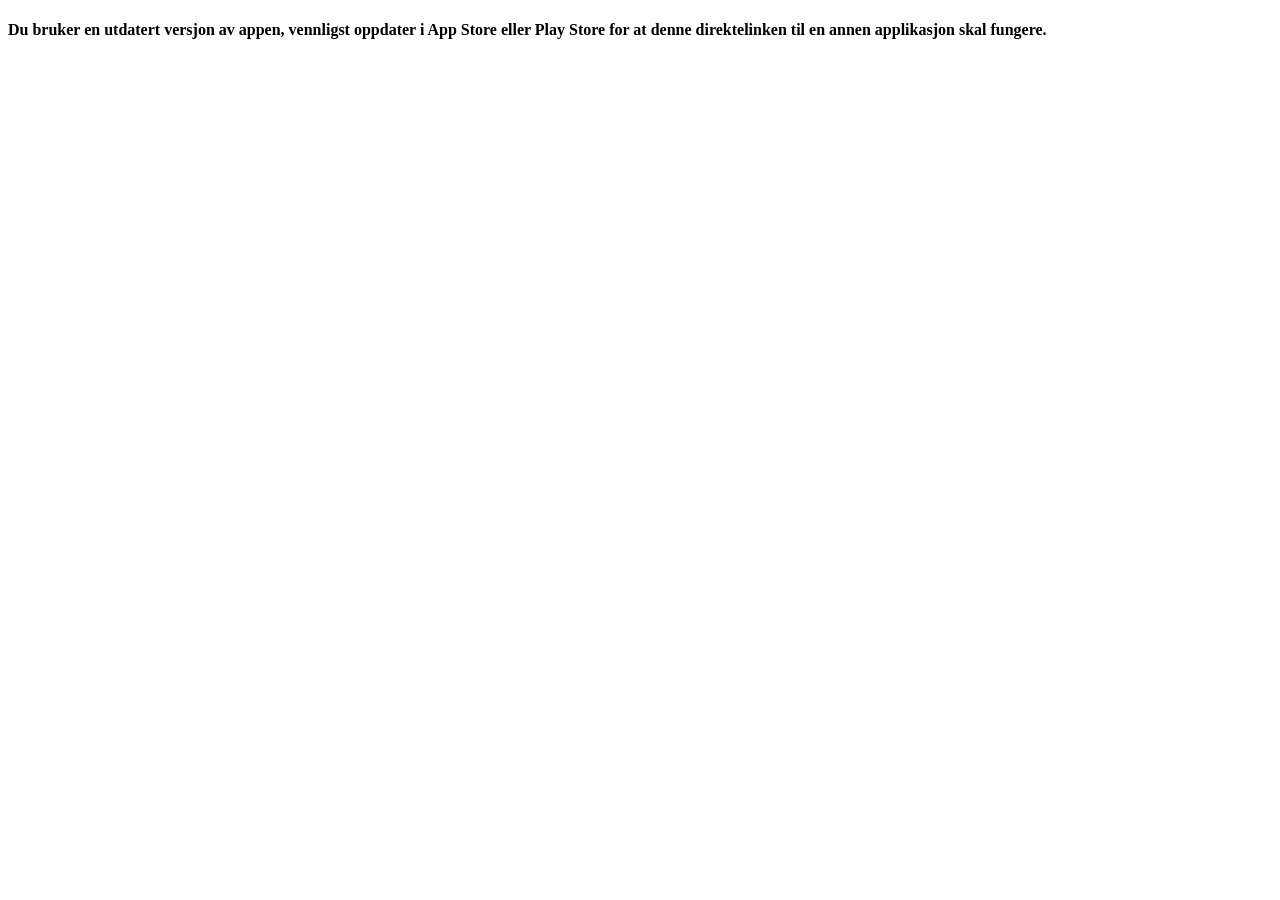
<file: oppdater.html>
<!DOCTYPE html>
<html lang="no">
    <head>
        <meta name="viewport" content="width=device-width, initial-scale=1">
    </head>
    <body><h4>Du bruker en utdatert versjon av appen, vennligst oppdater i App Store eller Play Store for at denne direktelinken til en annen applikasjon skal fungere.</h4></body>
  </body>
</html>
</file>
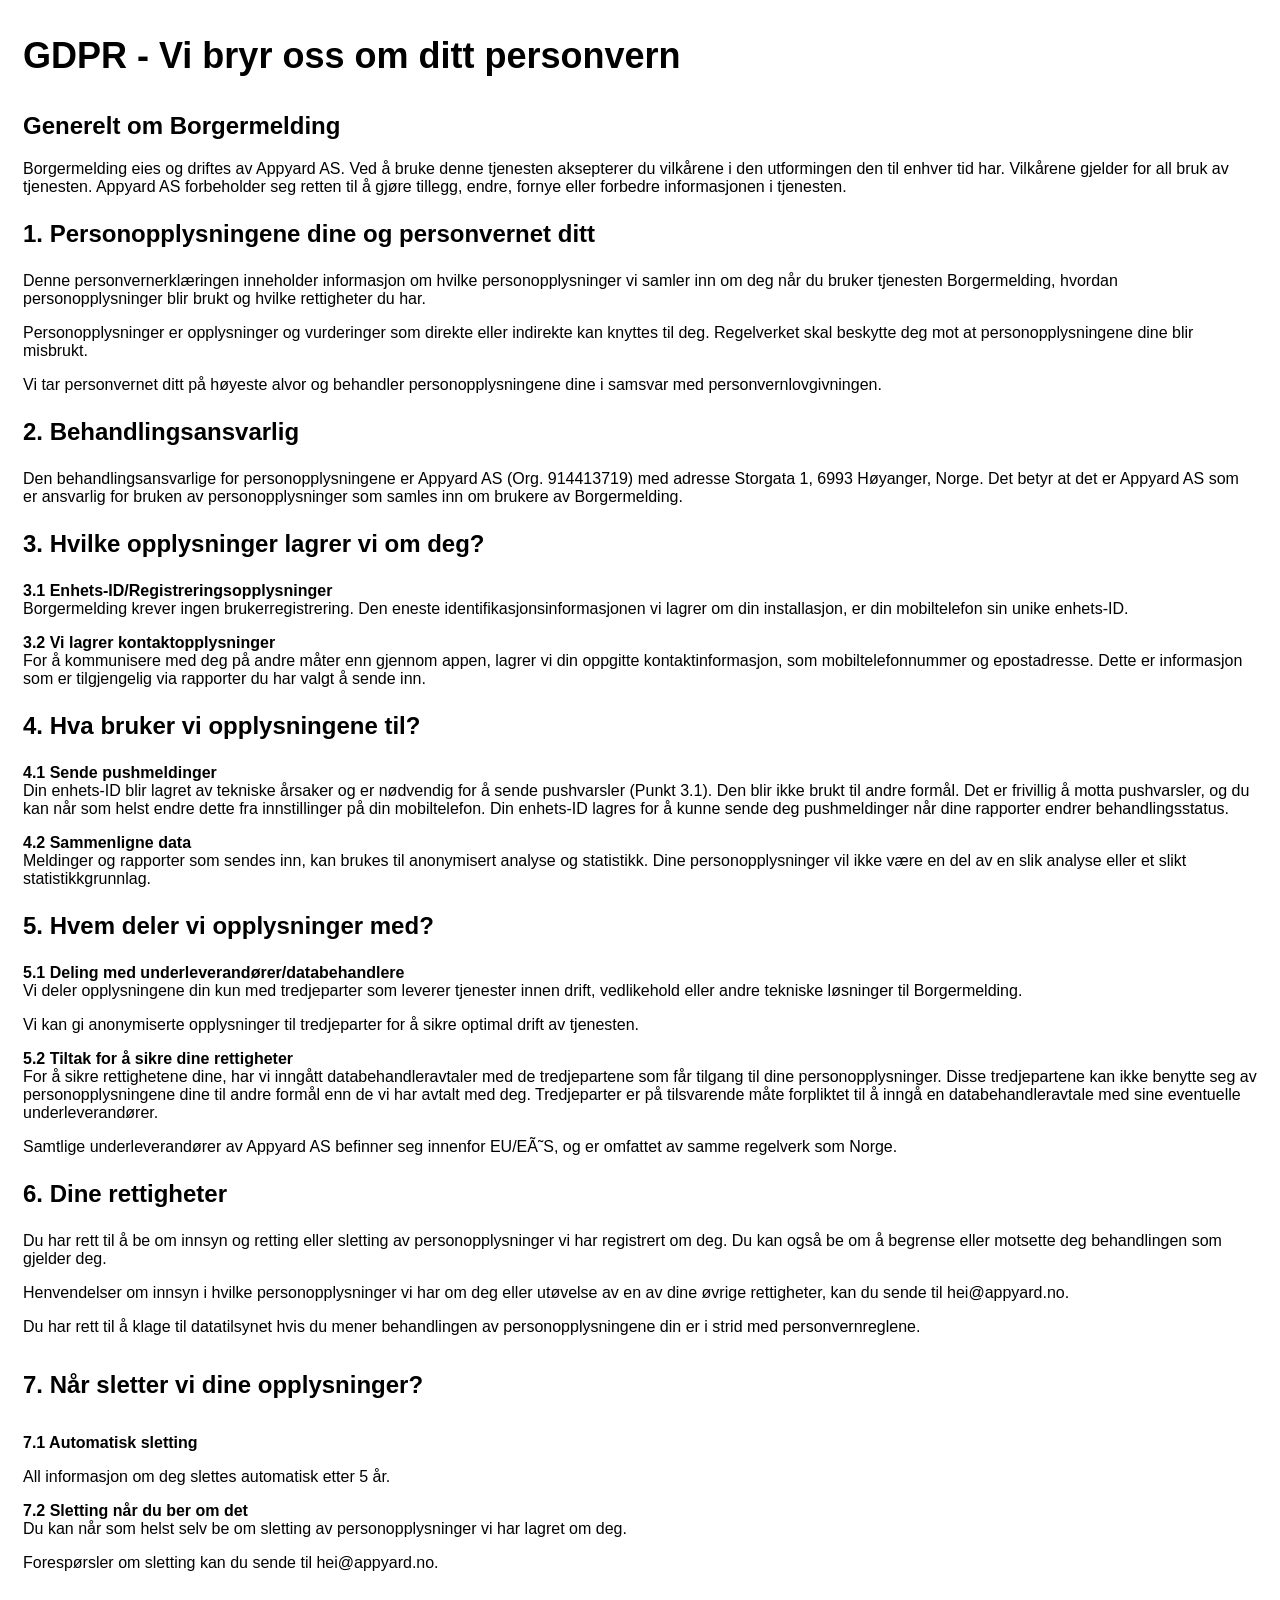
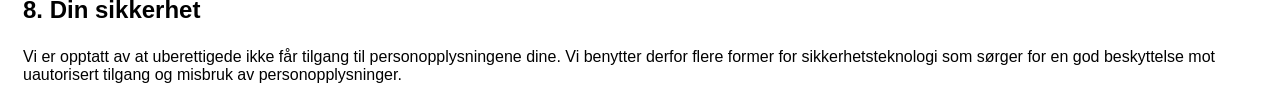
<file: personvern_bm.html>
<!doctype html>

<html>
    <head>
        <meta charset="utf-8">
            <title>Untitled Document</title>
            <style tyh3e="text/css">
                body {
                    font-family: 'Helvetica';
                }
            .contain {
                padding: 0px 15px;
            }
            </style>
    </head>
    
    <body>
        <div class="contain">
            
            <h1 style="font-family: 'Helvetica'; font-weight:bold; margin:35px 0px; font-size:36px;">GDPR - Vi bryr oss om ditt personvern</h1>
            <h2 style="font-family: 'Helvetica'; font-weight:bold;">Generelt om Borgermelding</h2>
            
            <p style="font-family: 'Helvetica'; font-weight:normal;">Borgermelding eies og driftes av Appyard AS. Ved å bruke denne tjenesten aksepterer du vilkårene i den utformingen den til enhver tid har. Vilkårene gjelder for all bruk av tjenesten. Appyard AS forbeholder seg retten til å gjøre tillegg, endre, fornye eller forbedre informasjonen i tjenesten.</p>
            
         <!-- <p style="font-family: 'Helvetica'; font-weight:normal;">Borgermelding er en tjeneste hvor du som innbygger kan sende henvendelser eller rapportere om forhold som er relevante for deg og kommunen du har valgt å rapportere til. </p> -->
            
            <h3 style="font-family: 'Helvetica'; font-size:1.5em; font-weight:bold;">1. Personopplysningene dine og personvernet ditt</h3>
            
            <p style="font-family: 'Helvetica'; font-weight:normal;">Denne personvernerklæringen inneholder informasjon om hvilke personopplysninger vi samler inn om deg når du bruker tjenesten Borgermelding, hvordan personopplysninger blir brukt og hvilke rettigheter du har. </p>
            
            <p style="font-family: 'Helvetica'; font-weight:normal;">Personopplysninger er opplysninger og vurderinger som direkte eller indirekte kan knyttes til deg. Regelverket skal beskytte deg mot at personopplysningene dine blir misbrukt. </p>
            
            <p style="font-family: 'Helvetica'; font-weight:normal;">Vi tar personvernet ditt på høyeste alvor og behandler personopplysningene dine i samsvar med personvernlovgivningen.</p>
            
            <h3 style="font-family: 'Helvetica'; font-size:1.5em; font-weight:bold;">2. Behandlingsansvarlig</h3>
            
            <p style="font-family: 'Helvetica'; font-weight:normal;">Den behandlingsansvarlige for personopplysningene er Appyard AS (Org. 914413719) med adresse Storgata 1, 6993 Høyanger, Norge. Det betyr at det er Appyard AS som er ansvarlig for bruken av personopplysninger som samles inn om brukere av Borgermelding.</p>
            
            <h3 style="font-family: 'Helvetica'; font-size:1.5em; font-weight:bold;">3. Hvilke opplysninger lagrer vi om deg? </h3>
            
            <p style="font-family: 'Helvetica'; font-weight:normal;"><strong>3.1 Enhets-ID/Registreringsopplysninger </strong><br>
            Borgermelding krever ingen brukerregistrering. Den eneste identifikasjonsinformasjonen vi lagrer om din installasjon, er din mobiltelefon sin unike enhets-ID. </p>
            <p style="font-family: 'Helvetica'; font-weight:normal;"><strong>3.2 Vi lagrer kontaktopplysninger</strong><br>
            For å kommunisere med deg på andre måter enn gjennom appen, lagrer vi din oppgitte kontaktinformasjon, som mobiltelefonnummer og epostadresse. Dette er informasjon som er tilgjengelig via rapporter du har valgt å sende inn. </p>
            
            <h3 style="font-family: 'Helvetica'; font-size:1.5em; font-weight:bold;">4. Hva bruker vi opplysningene til?</h3>
            
            <p style="font-family: 'Helvetica'; font-weight:normal;"><strong>4.1 Sende pushmeldinger</strong><br>
            Din enhets-ID blir lagret av tekniske årsaker og er nødvendig for å sende pushvarsler (Punkt 3.1). Den blir ikke brukt til andre formål. Det er frivillig å motta pushvarsler, og du kan når som helst endre dette fra innstillinger på din mobiltelefon. Din enhets-ID lagres for å kunne sende deg pushmeldinger når dine rapporter endrer behandlingsstatus.</p>
            <p style="font-family: 'Helvetica'; font-weight:normal;"><strong>4.2 Sammenligne data</strong><br>
            Meldinger og rapporter som sendes inn, kan brukes til anonymisert analyse og statistikk. Dine personopplysninger vil ikke være en del av en slik analyse eller et slikt statistikkgrunnlag.</p>
            
            <h3 style="font-family: 'Helvetica'; font-size:1.5em; font-weight:bold;">5. Hvem deler vi opplysninger med?</h3>
            
            <p style="font-family: 'Helvetica'; font-weight:normal;"><strong>5.1 Deling med underleverandører/databehandlere</strong><br>
            Vi deler opplysningene din kun med tredjeparter som leverer tjenester innen drift, vedlikehold eller andre tekniske løsninger til Borgermelding. </p>
            <p style="font-family: 'Helvetica'; font-weight:normal;">Vi kan gi anonymiserte opplysninger til tredjeparter for å sikre optimal drift av tjenesten.</p>
            <p style="font-family: 'Helvetica'; font-weight:normal;"><strong>5.2 Tiltak for å sikre dine rettigheter</strong><br>
            For å sikre rettighetene dine, har vi inngått databehandleravtaler med de tredjepartene som får tilgang til dine personopplysninger. Disse tredjepartene kan ikke benytte seg av personopplysningene dine til andre formål enn de vi har avtalt med deg. Tredjeparter er på tilsvarende måte forpliktet til å inngå en databehandleravtale med sine eventuelle underleverandører.</p>
            <p style="font-family: 'Helvetica'; font-weight:normal;">Samtlige underleverandører av Appyard AS befinner seg innenfor EU/EÃ˜S, og er omfattet av samme regelverk som Norge. </p>
            
            <h3 style="font-family: 'Helvetica'; font-size:1.5em; font-weight:bold;">6. Dine rettigheter</h3>
            
            <p style="font-family: 'Helvetica'; font-weight:normal;">Du har rett til å be om innsyn og retting eller sletting av personopplysninger vi har registrert om deg. Du kan også be om å begrense eller motsette deg behandlingen som gjelder deg. </p>
            <p style="font-family: 'Helvetica'; font-weight:normal;">Henvendelser om innsyn i hvilke personopplysninger vi har om deg eller utøvelse av en av dine øvrige rettigheter, kan du sende til hei@appyard.no. </p>
            <p style="font-family: 'Helvetica'; font-weight:normal;">Du har rett til å klage til datatilsynet hvis du mener behandlingen av personopplysningene din er i strid med personvernreglene.</p>
            
            <h3 style="font-family: 'Helvetica';  font-size:1.5em ; font-weight:bold; margin:35px 0px;">7. Når sletter vi dine opplysninger?</h3>
            
            <p style="font-family: 'Helvetica'; font-weight:bold;">7.1 Automatisk sletting</p>
            <p style="font-family: 'Helvetica'; font-weight:normal;">All informasjon om deg slettes automatisk etter 5 år. </p>
            <p style="font-family: 'Helvetica'; font-weight:normal;"><strong>7.2 Sletting når du ber om det</strong><br>
            Du kan når som helst selv be om sletting av personopplysninger vi har lagret om deg.</p>
            <p style="font-family: 'Helvetica'; font-weight:normal;">Forespørsler om sletting kan du sende til hei@appyard.no. </p>
            
            <h3 style="font-family: 'Helvetica'; font-size:1.5em; font-weight:bold;">8. Din sikkerhet</h3>
            
            <p style="font-family: 'Helvetica'; font-weight:normal;">Vi er opptatt av at uberettigede ikke får tilgang til personopplysningene dine. Vi benytter derfor flere former for sikkerhetsteknologi som sørger for en god beskyttelse mot uautorisert tilgang og misbruk av personopplysninger. </p>
        </div>
    </body>
</html>
</file>
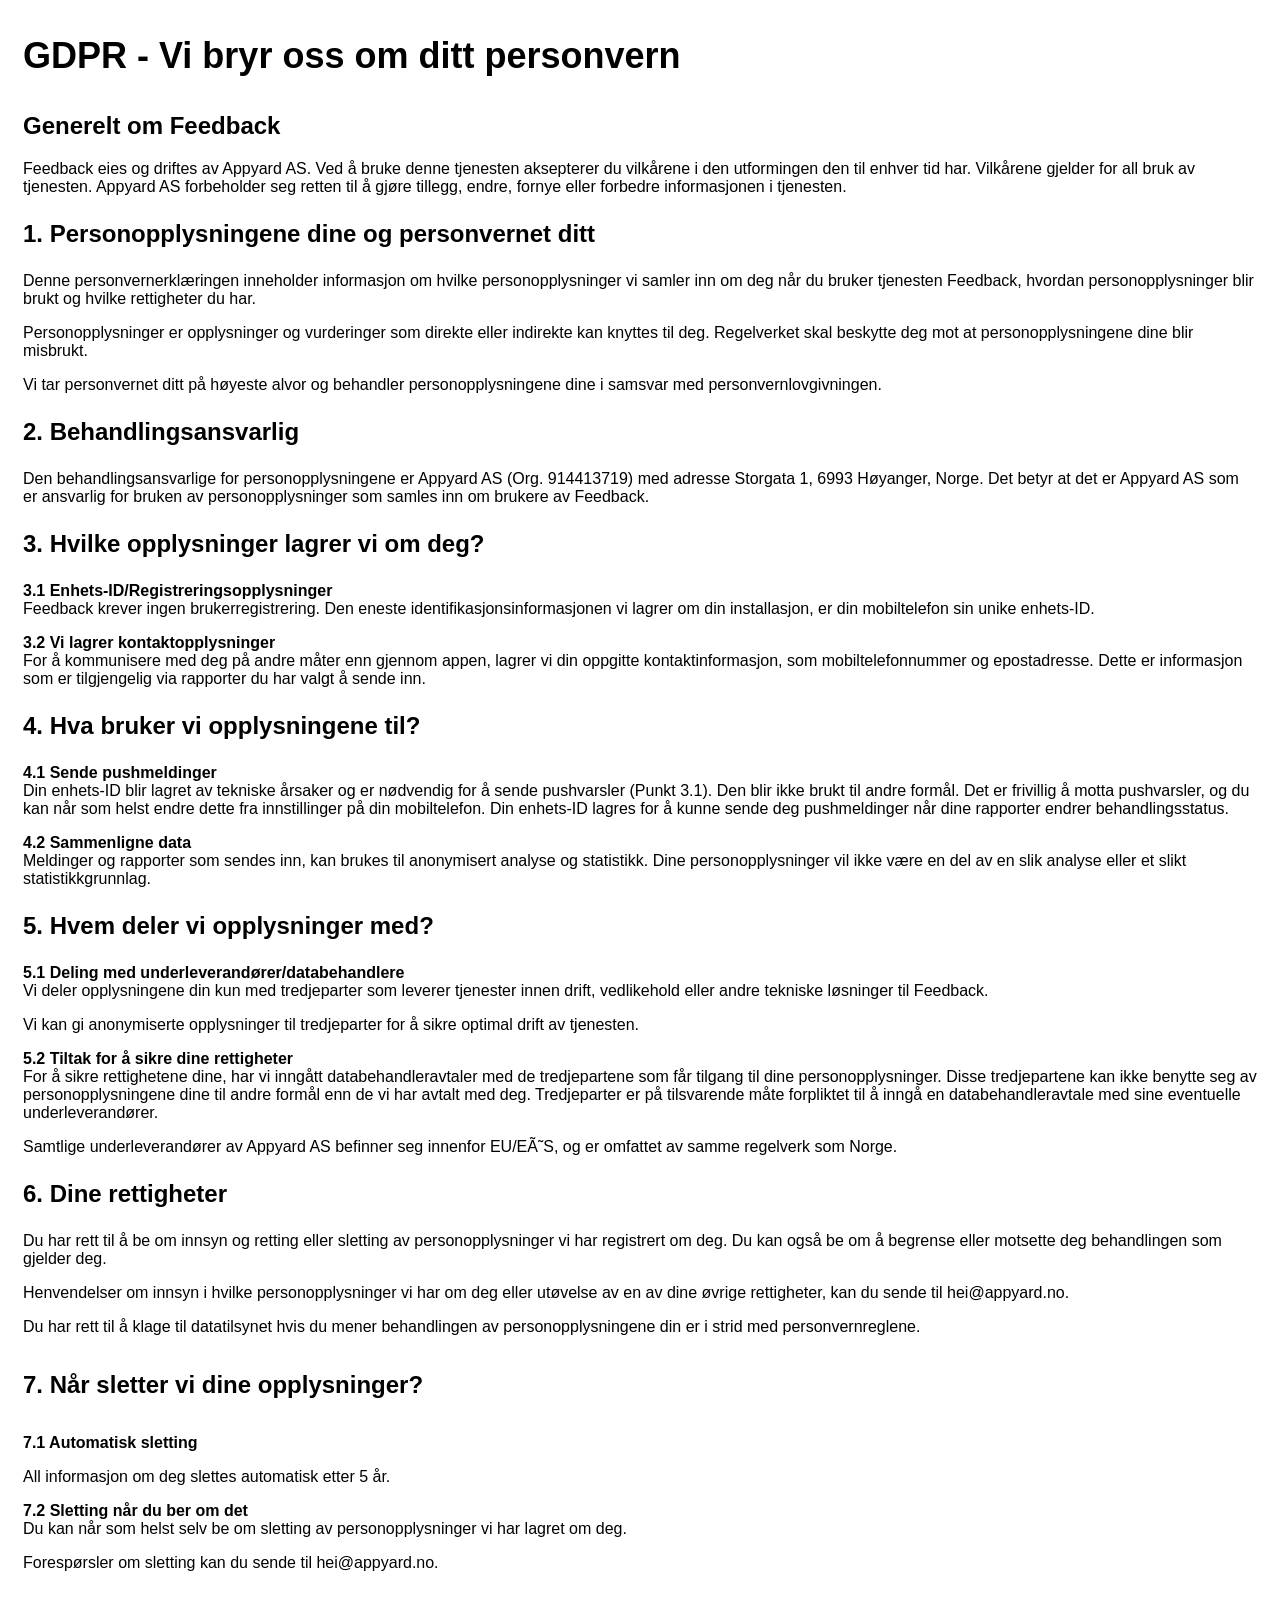
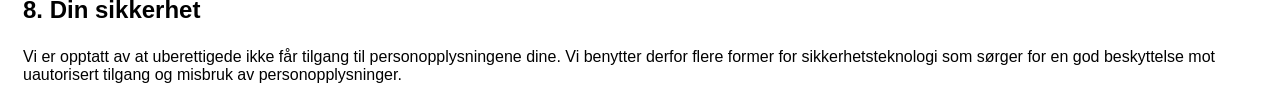
<file: personvern_fb.html>
<!doctype html>

<html>
    <head>
        <meta charset="utf-8">
            <title>Untitled Document</title>
            <style tyh3e="text/css">
                body {
                    font-family: 'Helvetica';
                }
            .contain {
                padding: 0px 15px;
            }
            </style>
    </head>
    
    <body>
        <div class="contain">
            
            <h1 style="font-family: 'Helvetica'; font-weight:bold; margin:35px 0px; font-size:36px;">GDPR - Vi bryr oss om ditt personvern</h1>
            <h2 style="font-family: 'Helvetica'; font-weight:bold;">Generelt om Feedback</h2>
            
            <p style="font-family: 'Helvetica'; font-weight:normal;">Feedback eies og driftes av Appyard AS. Ved å bruke denne tjenesten aksepterer du vilkårene i den utformingen den til enhver tid har. Vilkårene gjelder for all bruk av tjenesten. Appyard AS forbeholder seg retten til å gjøre tillegg, endre, fornye eller forbedre informasjonen i tjenesten.</p>
            
            <h3 style="font-family: 'Helvetica'; font-size:1.5em; font-weight:bold;">1. Personopplysningene dine og personvernet ditt</h3>
            
            <p style="font-family: 'Helvetica'; font-weight:normal;">Denne personvernerklæringen inneholder informasjon om hvilke personopplysninger vi samler inn om deg når du bruker tjenesten Feedback, hvordan personopplysninger blir brukt og hvilke rettigheter du har. </p>
            
            <p style="font-family: 'Helvetica'; font-weight:normal;">Personopplysninger er opplysninger og vurderinger som direkte eller indirekte kan knyttes til deg. Regelverket skal beskytte deg mot at personopplysningene dine blir misbrukt. </p>
            
            <p style="font-family: 'Helvetica'; font-weight:normal;">Vi tar personvernet ditt på høyeste alvor og behandler personopplysningene dine i samsvar med personvernlovgivningen.</p>
            
            <h3 style="font-family: 'Helvetica'; font-size:1.5em; font-weight:bold;">2. Behandlingsansvarlig</h3>
            
            <p style="font-family: 'Helvetica'; font-weight:normal;">Den behandlingsansvarlige for personopplysningene er Appyard AS (Org. 914413719) med adresse Storgata 1, 6993 Høyanger, Norge. Det betyr at det er Appyard AS som er ansvarlig for bruken av personopplysninger som samles inn om brukere av Feedback.</p>
            
            <h3 style="font-family: 'Helvetica'; font-size:1.5em; font-weight:bold;">3. Hvilke opplysninger lagrer vi om deg? </h3>
            
            <p style="font-family: 'Helvetica'; font-weight:normal;"><strong>3.1 Enhets-ID/Registreringsopplysninger </strong><br>
            Feedback krever ingen brukerregistrering. Den eneste identifikasjonsinformasjonen vi lagrer om din installasjon, er din mobiltelefon sin unike enhets-ID. </p>
            <p style="font-family: 'Helvetica'; font-weight:normal;"><strong>3.2 Vi lagrer kontaktopplysninger</strong><br>
            For å kommunisere med deg på andre måter enn gjennom appen, lagrer vi din oppgitte kontaktinformasjon, som mobiltelefonnummer og epostadresse. Dette er informasjon som er tilgjengelig via rapporter du har valgt å sende inn. </p>
            
            <h3 style="font-family: 'Helvetica'; font-size:1.5em; font-weight:bold;">4. Hva bruker vi opplysningene til?</h3>
            
            <p style="font-family: 'Helvetica'; font-weight:normal;"><strong>4.1 Sende pushmeldinger</strong><br>
            Din enhets-ID blir lagret av tekniske årsaker og er nødvendig for å sende pushvarsler (Punkt 3.1). Den blir ikke brukt til andre formål. Det er frivillig å motta pushvarsler, og du kan når som helst endre dette fra innstillinger på din mobiltelefon. Din enhets-ID lagres for å kunne sende deg pushmeldinger når dine rapporter endrer behandlingsstatus.</p>
            <p style="font-family: 'Helvetica'; font-weight:normal;"><strong>4.2 Sammenligne data</strong><br>
            Meldinger og rapporter som sendes inn, kan brukes til anonymisert analyse og statistikk. Dine personopplysninger vil ikke være en del av en slik analyse eller et slikt statistikkgrunnlag.</p>
            
            <h3 style="font-family: 'Helvetica'; font-size:1.5em; font-weight:bold;">5. Hvem deler vi opplysninger med?</h3>
            
            <p style="font-family: 'Helvetica'; font-weight:normal;"><strong>5.1 Deling med underleverandører/databehandlere</strong><br>
            Vi deler opplysningene din kun med tredjeparter som leverer tjenester innen drift, vedlikehold eller andre tekniske løsninger til Feedback. </p>
            <p style="font-family: 'Helvetica'; font-weight:normal;">Vi kan gi anonymiserte opplysninger til tredjeparter for å sikre optimal drift av tjenesten.</p>
            <p style="font-family: 'Helvetica'; font-weight:normal;"><strong>5.2 Tiltak for å sikre dine rettigheter</strong><br>
            For å sikre rettighetene dine, har vi inngått databehandleravtaler med de tredjepartene som får tilgang til dine personopplysninger. Disse tredjepartene kan ikke benytte seg av personopplysningene dine til andre formål enn de vi har avtalt med deg. Tredjeparter er på tilsvarende måte forpliktet til å inngå en databehandleravtale med sine eventuelle underleverandører.</p>
            <p style="font-family: 'Helvetica'; font-weight:normal;">Samtlige underleverandører av Appyard AS befinner seg innenfor EU/EÃ˜S, og er omfattet av samme regelverk som Norge. </p>
            
            <h3 style="font-family: 'Helvetica'; font-size:1.5em; font-weight:bold;">6. Dine rettigheter</h3>
            
            <p style="font-family: 'Helvetica'; font-weight:normal;">Du har rett til å be om innsyn og retting eller sletting av personopplysninger vi har registrert om deg. Du kan også be om å begrense eller motsette deg behandlingen som gjelder deg. </p>
            <p style="font-family: 'Helvetica'; font-weight:normal;">Henvendelser om innsyn i hvilke personopplysninger vi har om deg eller utøvelse av en av dine øvrige rettigheter, kan du sende til hei@appyard.no. </p>
            <p style="font-family: 'Helvetica'; font-weight:normal;">Du har rett til å klage til datatilsynet hvis du mener behandlingen av personopplysningene din er i strid med personvernreglene.</p>
            
            <h3 style="font-family: 'Helvetica';  font-size:1.5em ; font-weight:bold; margin:35px 0px;">7. Når sletter vi dine opplysninger?</h3>
            
            <p style="font-family: 'Helvetica'; font-weight:bold;">7.1 Automatisk sletting</p>
            <p style="font-family: 'Helvetica'; font-weight:normal;">All informasjon om deg slettes automatisk etter 5 år. </p>
            <p style="font-family: 'Helvetica'; font-weight:normal;"><strong>7.2 Sletting når du ber om det</strong><br>
            Du kan når som helst selv be om sletting av personopplysninger vi har lagret om deg.</p>
            <p style="font-family: 'Helvetica'; font-weight:normal;">Forespørsler om sletting kan du sende til hei@appyard.no. </p>
            
            <h3 style="font-family: 'Helvetica'; font-size:1.5em; font-weight:bold;">8. Din sikkerhet</h3>
            
            <p style="font-family: 'Helvetica'; font-weight:normal;">Vi er opptatt av at uberettigede ikke får tilgang til personopplysningene dine. Vi benytter derfor flere former for sikkerhetsteknologi som sørger for en god beskyttelse mot uautorisert tilgang og misbruk av personopplysninger. </p>
        </div>
    </body>
</html>
</file>
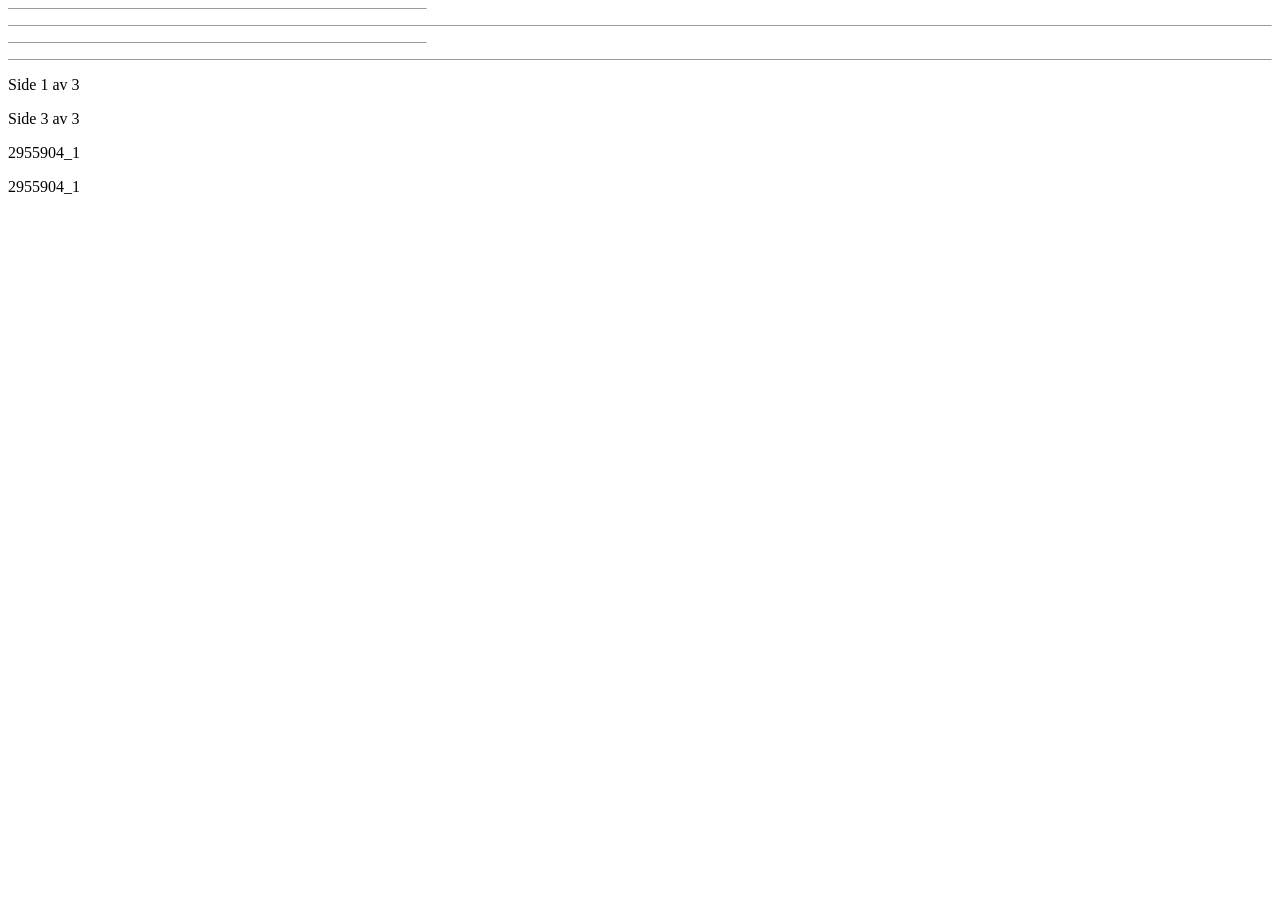
<file: pv_borgermelding-filer/header.htm>
<html xmlns:v="urn:schemas-microsoft-com:vml"
xmlns:o="urn:schemas-microsoft-com:office:office"
xmlns:w="urn:schemas-microsoft-com:office:word"
xmlns:m="http://schemas.microsoft.com/office/2004/12/omml"
xmlns="http://www.w3.org/TR/REC-html40">

<head>
<meta http-equiv=Content-Type content="text/html; charset=utf-8">
<meta name=ProgId content=Word.Document>
<meta name=Generator content="Microsoft Word 15">
<meta name=Originator content="Microsoft Word 15">
<link id=Main-File rel=Main-File href="../pv_borgermelding.htm">
<!--[if gte mso 9]><xml>
 <o:shapedefaults v:ext="edit" spidmax="2049"/>
</xml><![endif]-->
</head>

<body lang=NO-BOK link="#0563C1" vlink="#954F72">

<div style='mso-element:footnote-separator' id=fs>

<p class=MsoNormal style='line-height:normal'><span style='mso-special-character:
footnote-separator'><![if !supportFootnotes]>

<hr align=left size=1 width="33%">

<![endif]></span></p>

</div>

<div style='mso-element:footnote-continuation-separator' id=fcs>

<p class=MsoNormal style='line-height:normal'><span style='mso-special-character:
footnote-continuation-separator'><![if !supportFootnotes]>

<hr align=left size=1>

<![endif]></span></p>

</div>

<div style='mso-element:endnote-separator' id=es>

<p class=MsoNormal style='line-height:normal'><span style='mso-special-character:
footnote-separator'><![if !supportFootnotes]>

<hr align=left size=1 width="33%">

<![endif]></span></p>

</div>

<div style='mso-element:endnote-continuation-separator' id=ecs>

<p class=MsoNormal style='line-height:normal'><span style='mso-special-character:
footnote-continuation-separator'><![if !supportFootnotes]>

<hr align=left size=1>

<![endif]></span></p>

</div>

<div style='mso-element:header' id=eh1>

<p class=Toppteksthyre>Side <!--[if supportFields]><span style='mso-element:
field-begin'></span><span style='mso-spacerun:yes'> </span>PAGE <span
style='mso-element:field-separator'></span><![endif]-->1<!--[if supportFields]><span
style='mso-element:field-end'></span><![endif]--> av <!--[if supportFields]><span
style='mso-element:field-begin'></span><span
style='mso-spacerun:yes'> </span>NUMPAGES <span style='mso-element:field-separator'></span><![endif]-->3<!--[if supportFields]><span
style='mso-element:field-end'></span><![endif]--></p>

</div>

<div style='mso-element:header' id=h1>

<p class=Toppteksthyre>Side <!--[if supportFields]><span style='mso-element:
field-begin'></span><span style='mso-spacerun:yes'> </span>PAGE <span
style='mso-element:field-separator'></span><![endif]-->3<!--[if supportFields]><span
style='mso-element:field-end'></span><![endif]--> av <!--[if supportFields]><span
style='mso-element:field-begin'></span><span
style='mso-spacerun:yes'> </span>NUMPAGES <span style='mso-element:field-separator'></span><![endif]-->3<!--[if supportFields]><span
style='mso-element:field-end'></span><![endif]--></p>

</div>

<div style='mso-element:footer' id=ef1>

<p class=MsoFooter><!--[if supportFields]><span style='mso-element:field-begin'></span><span
style='mso-spacerun:yes'> </span>FILENAME <span style='mso-element:field-separator'></span><![endif]-->2955904_1<!--[if supportFields]><span
style='mso-element:field-end'></span><![endif]--></p>

</div>

<div style='mso-element:footer' id=f1>

<p class=MsoFooter><!--[if supportFields]><span style='mso-element:field-begin'></span><span
style='mso-spacerun:yes'> </span>FILENAME <span style='mso-element:field-separator'></span><![endif]-->2955904_1<!--[if supportFields]><span
style='mso-element:field-end'></span><![endif]--></p>

</div>

</body>

</html>
</file>
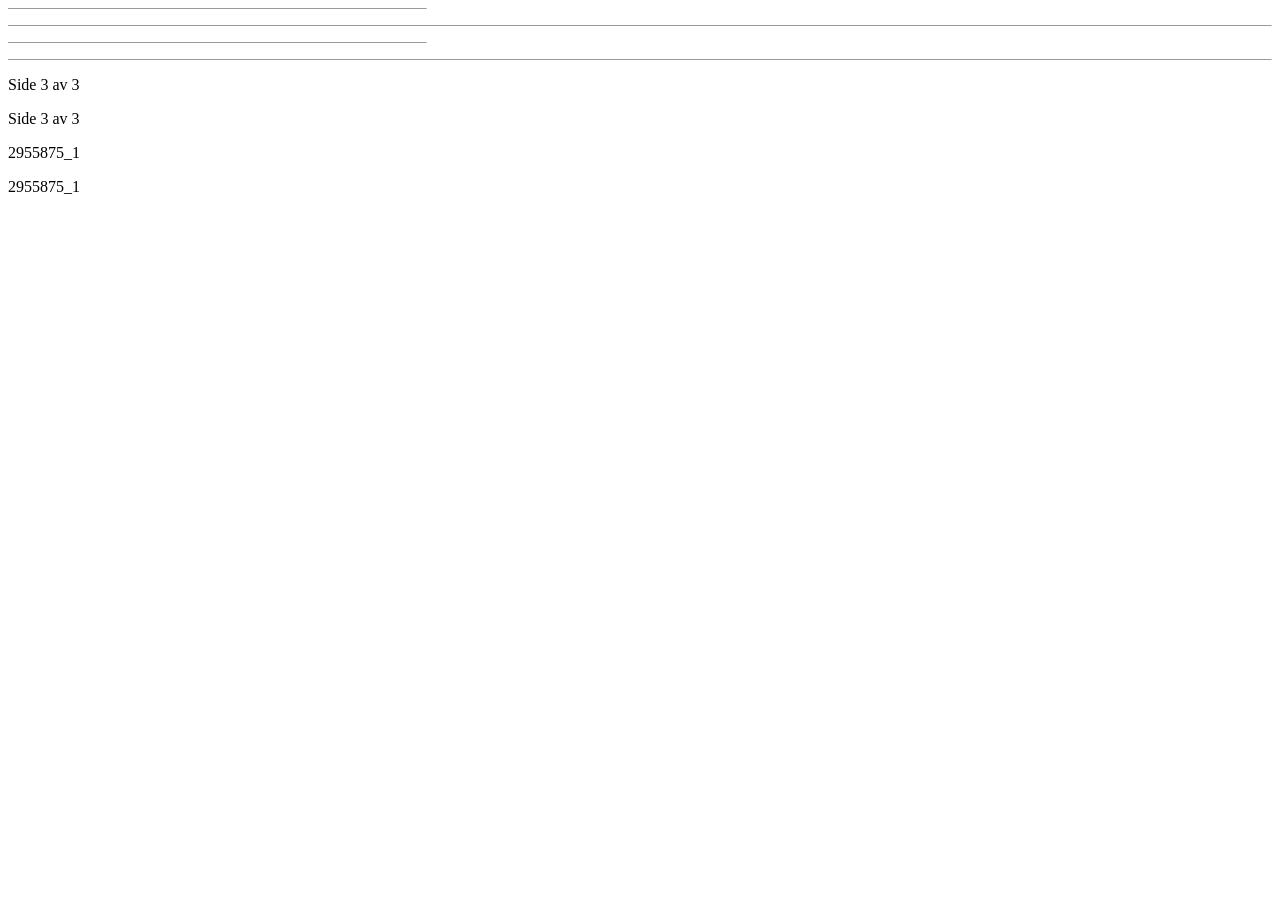
<file: pv_notify-filer/header.htm>
<html xmlns:v="urn:schemas-microsoft-com:vml"
xmlns:o="urn:schemas-microsoft-com:office:office"
xmlns:w="urn:schemas-microsoft-com:office:word"
xmlns:m="http://schemas.microsoft.com/office/2004/12/omml"
xmlns="http://www.w3.org/TR/REC-html40">

<head>
<meta http-equiv=Content-Type content="text/html; charset=utf-8">
<meta name=ProgId content=Word.Document>
<meta name=Generator content="Microsoft Word 15">
<meta name=Originator content="Microsoft Word 15">
<link id=Main-File rel=Main-File href="../pv_notify.htm">
<!--[if gte mso 9]><xml>
 <o:shapedefaults v:ext="edit" spidmax="2049"/>
</xml><![endif]-->
</head>

<body lang=NO-BOK link="#0563C1" vlink="#954F72">

<div style='mso-element:footnote-separator' id=fs>

<p class=MsoNormal style='line-height:normal'><span style='mso-special-character:
footnote-separator'><![if !supportFootnotes]>

<hr align=left size=1 width="33%">

<![endif]></span></p>

</div>

<div style='mso-element:footnote-continuation-separator' id=fcs>

<p class=MsoNormal style='line-height:normal'><span style='mso-special-character:
footnote-continuation-separator'><![if !supportFootnotes]>

<hr align=left size=1>

<![endif]></span></p>

</div>

<div style='mso-element:endnote-separator' id=es>

<p class=MsoNormal style='line-height:normal'><span style='mso-special-character:
footnote-separator'><![if !supportFootnotes]>

<hr align=left size=1 width="33%">

<![endif]></span></p>

</div>

<div style='mso-element:endnote-continuation-separator' id=ecs>

<p class=MsoNormal style='line-height:normal'><span style='mso-special-character:
footnote-continuation-separator'><![if !supportFootnotes]>

<hr align=left size=1>

<![endif]></span></p>

</div>

<div style='mso-element:header' id=eh1>

<p class=Toppteksthyre>Side <!--[if supportFields]><span style='mso-element:
field-begin'></span><span style='mso-spacerun:yes'> </span>PAGE <span
style='mso-element:field-separator'></span><![endif]-->3<!--[if supportFields]><span
style='mso-element:field-end'></span><![endif]--> av <!--[if supportFields]><span
style='mso-element:field-begin'></span><span
style='mso-spacerun:yes'> </span>NUMPAGES <span style='mso-element:field-separator'></span><![endif]-->3<!--[if supportFields]><span
style='mso-element:field-end'></span><![endif]--></p>

</div>

<div style='mso-element:header' id=h1>

<p class=Toppteksthyre>Side <!--[if supportFields]><span style='mso-element:
field-begin'></span><span style='mso-spacerun:yes'> </span>PAGE <span
style='mso-element:field-separator'></span><![endif]-->3<!--[if supportFields]><span
style='mso-element:field-end'></span><![endif]--> av <!--[if supportFields]><span
style='mso-element:field-begin'></span><span
style='mso-spacerun:yes'> </span>NUMPAGES <span style='mso-element:field-separator'></span><![endif]-->3<!--[if supportFields]><span
style='mso-element:field-end'></span><![endif]--></p>

</div>

<div style='mso-element:footer' id=ef1>

<p class=MsoFooter><!--[if supportFields]><span style='mso-element:field-begin'></span><span
style='mso-spacerun:yes'> </span>FILENAME <span style='mso-element:field-separator'></span><![endif]-->2955875_1<!--[if supportFields]><span
style='mso-element:field-end'></span><![endif]--></p>

</div>

<div style='mso-element:footer' id=f1>

<p class=MsoFooter><!--[if supportFields]><span style='mso-element:field-begin'></span><span
style='mso-spacerun:yes'> </span>FILENAME <span style='mso-element:field-separator'></span><![endif]-->2955875_1<!--[if supportFields]><span
style='mso-element:field-end'></span><![endif]--></p>

</div>

</body>

</html>
</file>
